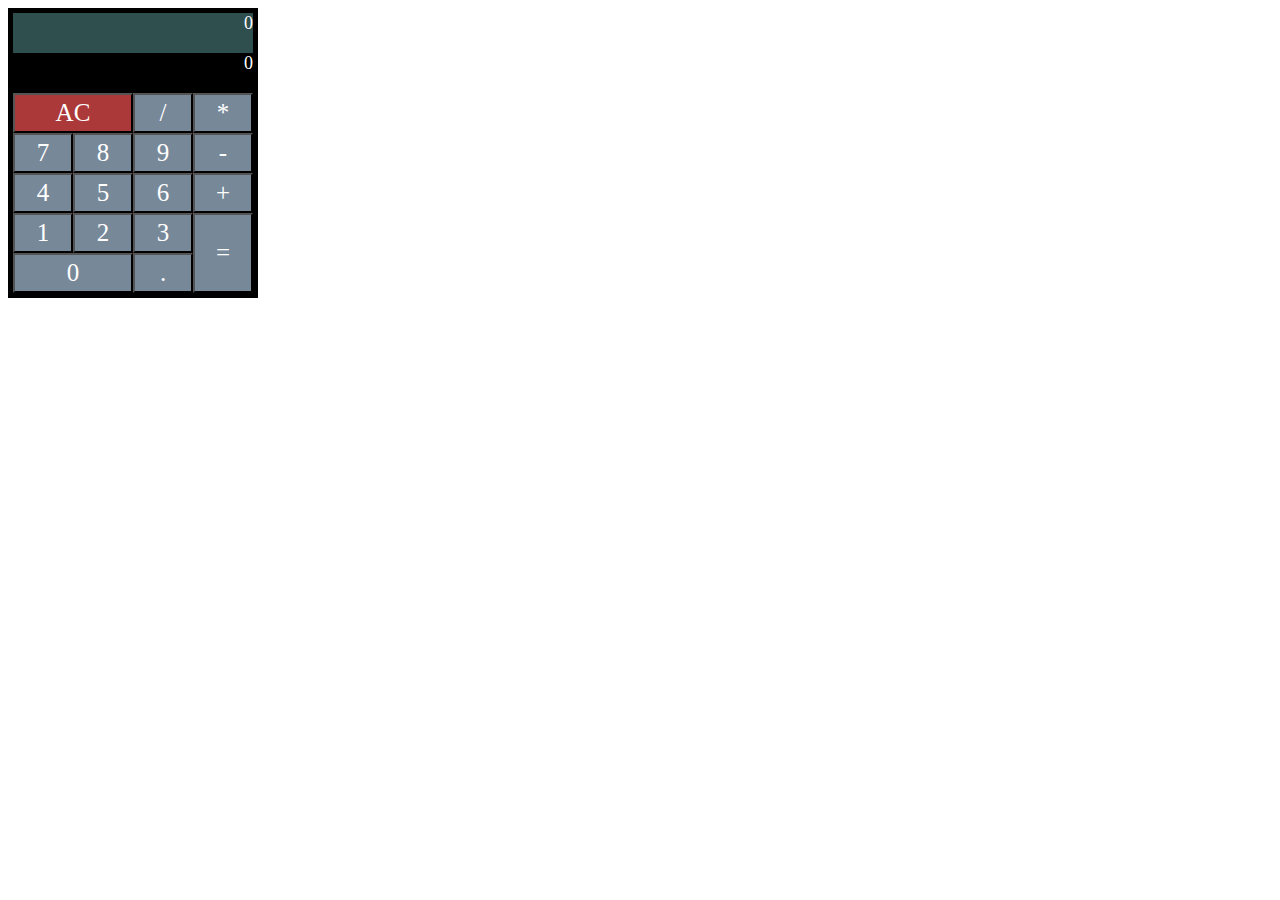
<file: practice/calcultor_grid/index.html>
<!DOCTYPE html>
<html>
  <head>
    <meta charset="utf-8">
    <title>Calculator Grid</title>
    <link rel="stylesheet" href="style.css">
  </head>
  <body>
   <div id="root">
    <label id="display"> 0</label>
    <label id="cdisplay" >0</label>
    <button id="clear">AC </button>
    <button id="divide">/</button>
    <button id="multiply">*</button>
    <button id="seven">7</button>
    <button id="eight">8</button>
    <button id="nine">9</button>
    <button id="minus">-</button>
    <button id="four">4</button>
    <button id="five">5</button>
    <button id="six">6</button>
    <button id="plus">+</button>
    <button id="one">1</button>
    <button id="two">2</button>
    <button id="three">3</button>
    <button id="zero">0</button>
    <button id="dot">.</button>
    <button id="equal">=</button>

   </div>
   </body>
</html>
</file>
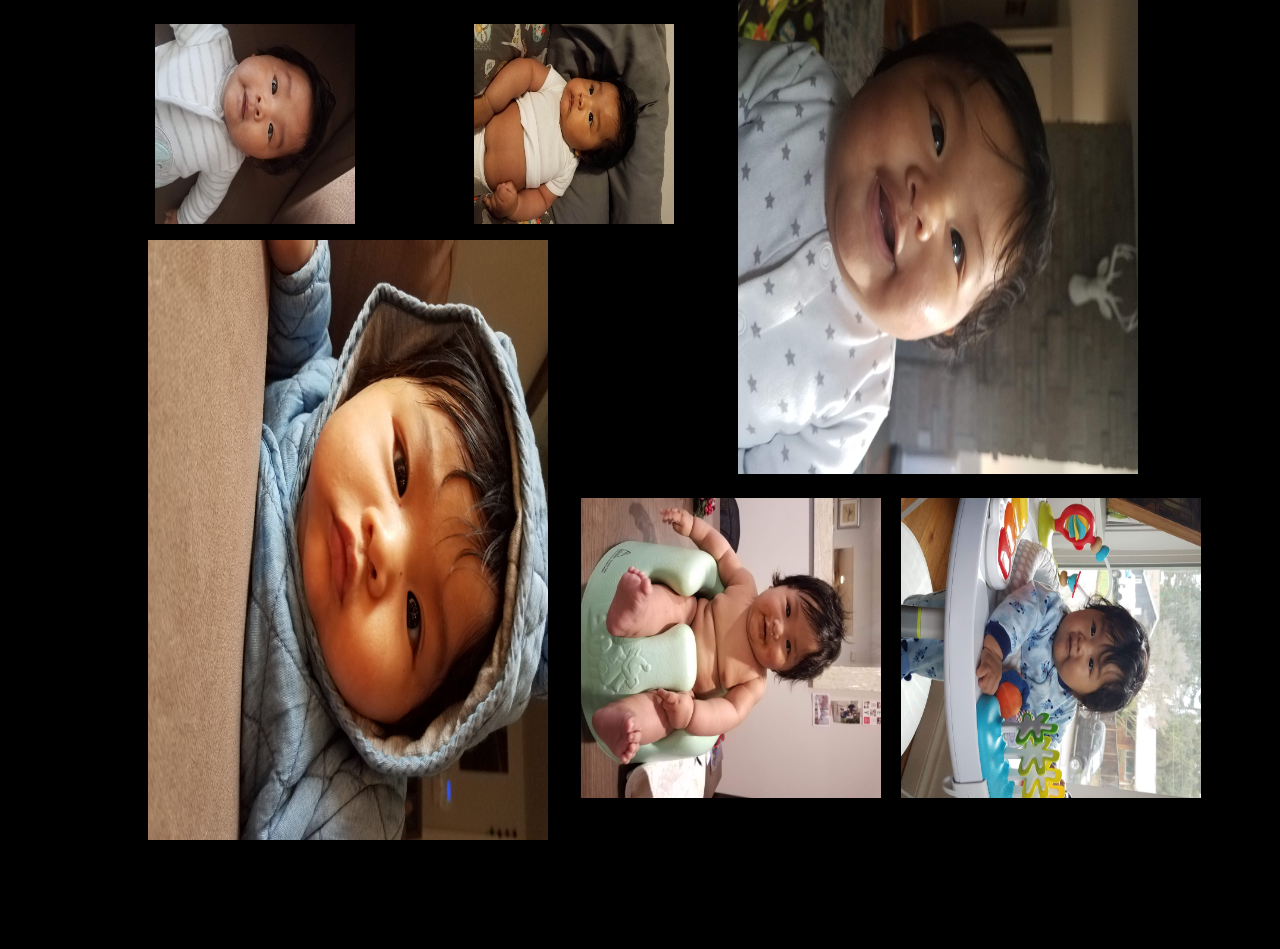
<file: practice/css_grid_fam/index.html>
<!DOCTYPE html>
<html>
  <head>
    <meta charset="utf-8">
    <title>CSS GRID - FAM</title>
  </head>
  <link rel="stylesheet" href="style.css">
  <body>
    <div class="container">
      <div class="gallery">
        <figure class="gallery_item gallery_item1">
          <img src="photos/20181106_102523.jpg" alt="Image1" width="200" height="200">
        </figure>
        <figure class="gallery_item gallery_item2">
          <img src="photos/20181107_073454.jpg" alt="Image2" width="200" height="200">
        </figure>
        <figure class="gallery_item gallery_item3">
          <img src="photos/20181130_105436.jpg" alt="Image3" width="500" height="400">
        </figure>
        <figure class="gallery_item gallery_item4">
          <img src="photos/20181219_095044.jpg" alt="Image4" width="600" height="400">
        </figure>
        <figure class="gallery_item gallery_item5">
          <img src="photos/20181219_135853.jpg" alt="Image5" width="300" height="300">
        </figure>
        <figure class="gallery_item gallery_item6">
          <img src="photos/20190102_101711.jpg" alt="Image6" width="300" height="300">
        </figure>
      </div>
    </div>
  </body>
</html>
</file>
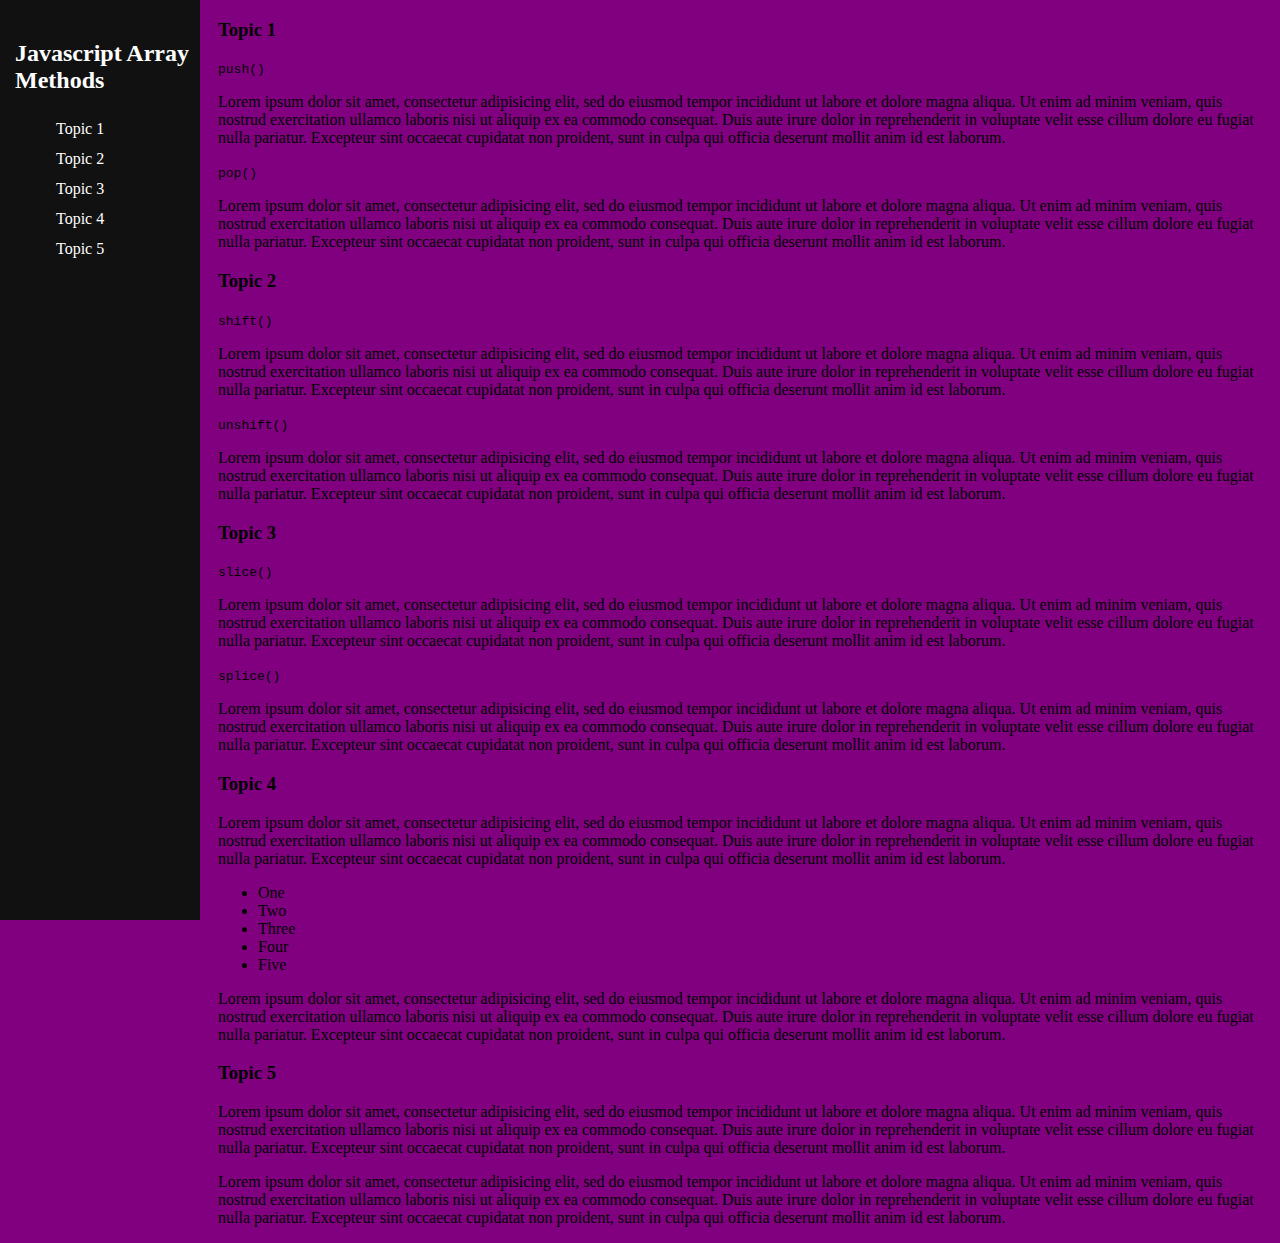
<file: responsive_web_design_projects/documentation_page/index.html>
<!DOCTYPE html>
<html>
  <head>

    <meta charset="utf-8">
    <title></title>
    <link rel="stylesheet" href="style.css">
  </head>
  <body>
    <main id="main-doc">

      <nav id="navbar">
        <header>
          <h2>Javascript Array Methods</h2>
        </header>
        <ul style="list-style: none;">
          <li><a href="#topic_1" class="nav-link">Topic 1</a></li>
          <li><a href="#topic_2" class="nav-link">Topic 2</a></li>
          <li><a href="#topic_3" class="nav-link">Topic 3</a></li>
          <li><a href="#topic_4" class="nav-link">Topic 4</a></li>
          <li><a href="#topic_5" class="nav-link">Topic 5</a></li>
        </ul>
      </nav>

      <section class="main-section" id="topic_1">
        <header>
          <h3>Topic 1</h3>
        </header>

        <code>push()</code>

        <p>Lorem ipsum dolor sit amet, consectetur adipisicing elit, sed do eiusmod tempor incididunt ut labore et dolore magna aliqua. Ut enim ad minim veniam, quis nostrud exercitation ullamco laboris nisi ut aliquip ex ea commodo consequat. Duis aute irure dolor in reprehenderit in voluptate velit esse cillum dolore eu fugiat nulla pariatur. Excepteur sint occaecat cupidatat non proident, sunt in culpa qui officia deserunt mollit anim id est laborum.</p>

        <code>pop()</code>

        <p>Lorem ipsum dolor sit amet, consectetur adipisicing elit, sed do eiusmod tempor incididunt ut labore et dolore magna aliqua. Ut enim ad minim veniam, quis nostrud exercitation ullamco laboris nisi ut aliquip ex ea commodo consequat. Duis aute irure dolor in reprehenderit in voluptate velit esse cillum dolore eu fugiat nulla pariatur. Excepteur sint occaecat cupidatat non proident, sunt in culpa qui officia deserunt mollit anim id est laborum.</p>
      </section>

      <section class="main-section" id="topic_2">
        <header>
          <h3>Topic 2</h3>
        </header>

        <code>shift()</code>

        <p>Lorem ipsum dolor sit amet, consectetur adipisicing elit, sed do eiusmod tempor incididunt ut labore et dolore magna aliqua. Ut enim ad minim veniam, quis nostrud exercitation ullamco laboris nisi ut aliquip ex ea commodo consequat. Duis aute irure dolor in reprehenderit in voluptate velit esse cillum dolore eu fugiat nulla pariatur. Excepteur sint occaecat cupidatat non proident, sunt in culpa qui officia deserunt mollit anim id est laborum.</p>

        <code>unshift()</code>

        <p>Lorem ipsum dolor sit amet, consectetur adipisicing elit, sed do eiusmod tempor incididunt ut labore et dolore magna aliqua. Ut enim ad minim veniam, quis nostrud exercitation ullamco laboris nisi ut aliquip ex ea commodo consequat. Duis aute irure dolor in reprehenderit in voluptate velit esse cillum dolore eu fugiat nulla pariatur. Excepteur sint occaecat cupidatat non proident, sunt in culpa qui officia deserunt mollit anim id est laborum.</p>

      </section>

      <section class="main-section" id="topic_3">
        <header>
          <h3>Topic 3</h3>
        </header>

        <code>slice()</code>

        <p>Lorem ipsum dolor sit amet, consectetur adipisicing elit, sed do eiusmod tempor incididunt ut labore et dolore magna aliqua. Ut enim ad minim veniam, quis nostrud exercitation ullamco laboris nisi ut aliquip ex ea commodo consequat. Duis aute irure dolor in reprehenderit in voluptate velit esse cillum dolore eu fugiat nulla pariatur. Excepteur sint occaecat cupidatat non proident, sunt in culpa qui officia deserunt mollit anim id est laborum.</p>

        <code>splice()</code>

        <p>Lorem ipsum dolor sit amet, consectetur adipisicing elit, sed do eiusmod tempor incididunt ut labore et dolore magna aliqua. Ut enim ad minim veniam, quis nostrud exercitation ullamco laboris nisi ut aliquip ex ea commodo consequat. Duis aute irure dolor in reprehenderit in voluptate velit esse cillum dolore eu fugiat nulla pariatur. Excepteur sint occaecat cupidatat non proident, sunt in culpa qui officia deserunt mollit anim id est laborum.</p>
      </section>

      <section class="main-section" id="topic_4">
        <header>
          <h3>Topic 4</h3>
        </header>

        <p>Lorem ipsum dolor sit amet, consectetur adipisicing elit, sed do eiusmod tempor incididunt ut labore et dolore magna aliqua. Ut enim ad minim veniam, quis nostrud exercitation ullamco laboris nisi ut aliquip ex ea commodo consequat. Duis aute irure dolor in reprehenderit in voluptate velit esse cillum dolore eu fugiat nulla pariatur. Excepteur sint occaecat cupidatat non proident, sunt in culpa qui officia deserunt mollit anim id est laborum.</p>

        <ul>
          <li>One</li>
          <li>Two</li>
          <li>Three</li>
          <li>Four</li>
          <li>Five</li>
        </ul>

        <p>Lorem ipsum dolor sit amet, consectetur adipisicing elit, sed do eiusmod tempor incididunt ut labore et dolore magna aliqua. Ut enim ad minim veniam, quis nostrud exercitation ullamco laboris nisi ut aliquip ex ea commodo consequat. Duis aute irure dolor in reprehenderit in voluptate velit esse cillum dolore eu fugiat nulla pariatur. Excepteur sint occaecat cupidatat non proident, sunt in culpa qui officia deserunt mollit anim id est laborum.</p>
      </section>

      <section class="main-section" id="topic_5">
        <header>
          <h3>Topic 5</h3>
        </header>

        <p>Lorem ipsum dolor sit amet, consectetur adipisicing elit, sed do eiusmod tempor incididunt ut labore et dolore magna aliqua. Ut enim ad minim veniam, quis nostrud exercitation ullamco laboris nisi ut aliquip ex ea commodo consequat. Duis aute irure dolor in reprehenderit in voluptate velit esse cillum dolore eu fugiat nulla pariatur. Excepteur sint occaecat cupidatat non proident, sunt in culpa qui officia deserunt mollit anim id est laborum.</p>

        <p>Lorem ipsum dolor sit amet, consectetur adipisicing elit, sed do eiusmod tempor incididunt ut labore et dolore magna aliqua. Ut enim ad minim veniam, quis nostrud exercitation ullamco laboris nisi ut aliquip ex ea commodo consequat. Duis aute irure dolor in reprehenderit in voluptate velit esse cillum dolore eu fugiat nulla pariatur. Excepteur sint occaecat cupidatat non proident, sunt in culpa qui officia deserunt mollit anim id est laborum.</p>
      </section>






    </main>





    <script type="text/javascript" src="script.js">

    </script>
  </body>
</html>
</file>
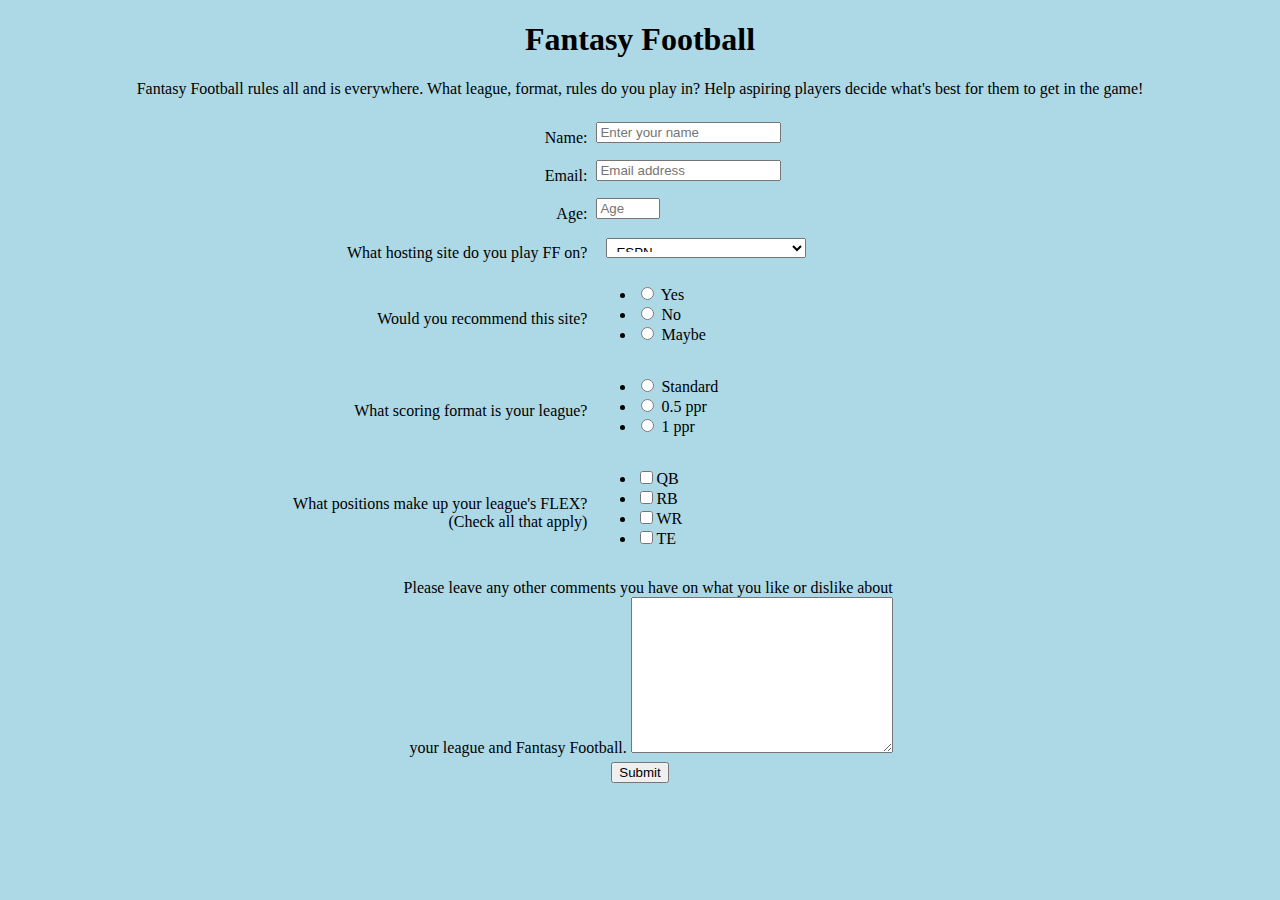
<file: responsive_web_design_projects/survey_form/index.html>
<!DOCTYPE html>
<html>
  <head>
    <link rel="stylesheet" href="style.css">
    <script src="app.js" charset="utf-8"></script>
    <meta charset="utf-8">
    <title></title>
  </head>
  <body>
    <main>
      <header>
        <h1 id="title">Fantasy Football</h1>
        <p id="description">Fantasy Football rules all and is everywhere.  What league, format, rules do you play in?  Help aspiring players decide what's best for them to get in the game!</p>
      </header>

    <!--   form -->
      <div id="form-div">
        <form id="survey-form" action="">
    <!--       name row -->
          <div class="row">
            <div class="label">
              <label for="" id="name-label">Name:</label>
            </div>
            <div class="right">
              <input type="text" id="name" required placeholder="Enter your name">
            </div>
          </div>
    <!--       email row -->
          <div class="row">
            <div class="label">
              <label for="" id="email-label">Email:</label>
            </div>
            <div class="right">
              <input type="email" id="email" required placeholder="Email address">
            </div>
          </div>
    <!--       age row -->
          <div class="row">
            <div class="label">
              <label for="" id="number-label">Age:</label>
            </div>
            <div class="right">
              <input type="number" id="number" min="1" max="100" required placeholder="Age">
            </div>
          </div>
    <!--       host site dropdown -->
          <div class="row">
            <div class="label">
              <label for="">What hosting site do you play FF on?</label>
            </div>
            <div class="right">
              <select name="" id="dropdown">
                <option value="">ESPN</option>
                <option value="">Yahoo</option>
                <option value="">NFL</option>
                <option value="">CBS</option>
                <option value="">Other</option>
              </select>
            </div>
          </div>
    <!--       recommend radio -->
          <div class="row">
            <div class="label">
              <label for="">Would you recommend this site?</label>
            </div>
            <div class="right">
              <ul>
                <li>
                  <input type="radio" name="recommend" value="yes">
                  <label for="">Yes</label>
                </li>
                <li>
                  <input type="radio" name="recommend" value="no">
                  <label for="">No</label>
                </li>
                <li>
                  <input type="radio" name="recommend" value="maybe">
                  <label for="">Maybe</label>
                </li>
              </ul>
            </div>
          </div>
    <!--       format radio-->
          <div class="row">
            <div class="label">
              <label for="">What scoring format is your league?</label>
            </div>
            <div class="right">
              <ul>
                <li>
                  <input type="radio" name="recommend" value="standard">
                  <label for="">Standard</label>
                </li>
                <li>
                  <input type="radio" name="recommend" value="ppr-half">
                  <label for="">0.5 ppr</label>
                </li>
                <li>
                  <input type="radio" name="recommend" value="ppr-one">
                  <label for="">1 ppr</label>
                </li>
              </ul>
            </div>
          </div>
    <!--       flex positions -->
          <div class="row">
            <div class="label">
              <label for="">What positions make up your league's FLEX?<br>(Check all that apply)</label>
            </div>
            <div class="right">
              <ul>
                <li>
                  <label for="">
                    <input type="checkbox" value="qb">QB
                  </label>
                </li>
                <li>
                  <label for="">
                    <input type="checkbox" value="rb">RB
                  </label>
                </li>
                <li>
                  <label for="">
                    <input type="checkbox" value="wr">WR
                  </label>
                </li>
                <li>
                  <label for="">
                    <input type="checkbox" value="te">TE
                  </label>
                </li>
              </ul>
            </div>
          </div>
    <!--       comments -->
          <div class="row">
            <div class="label">
              <label for="">Please leave any other comments you have on what you like or dislike about your league and Fantasy Football.</label>
              <textarea name="" id="" cols="30" rows="10"></textarea>
            </div>
          </div>
    <!--       submit -->
          <div class="row">
            <button type="submit" id="submit">Submit</button>
          </div>
        </form>
      </div>
    </main>
  </body>
</html>
</file>
<file: practice/calcultor_grid/style.css>
button
{
 background-color: LightSlateGray;
 font-family:"Orbitron";
 font-size:25px;
 color:white;

}
button:hover{
background-color: gray;
color:black;
}
button:active{

box-shadow: 0 1px #666;
  transform: translateY(4px);
}
body{
display:flex;
justify-items:center;
color:white;

}
#root{
padding:5px;
background-color:black;
display:grid;
width:240px;
height:280px;
  grid-template-columns: 1fr 1fr 1fr 1fr;
  grid-template-rows: 1fr 1fr 1fr 1fr 1fr 1fr 1fr;
  grid-gap:0.1px;
  grid-template-areas:
  "display display display display"
  "cdisplay cdisplay cdisplay cdisplay"
  "clear clear divide multiply"
  "seven eight nine minus"
  "four five six plus"
  "one two three equal"
  "zero zero dot equal";
}

#display{
  grid-area:display;
  color:white;
  text-align:right;
  background:DarkSlateGray;
   border:none;
   font-size:18px;
   font-family:"Tinos"
}
#cdisplay{
grid-area:cdisplay;
 font-color:white;
 text-align:right;
 background:black;
 border:none;
 font-size:18px;
 font-family:"Tinos"
}

#clear
{
  grid-area:clear;
  background:rgb(172,57,57);
}

#divide
{
grid-area:divide;
}
#multiply
{
grid-area:multiply;
}
#plus{
grid-area:plus;
}
#minus{
grid-area:minus;
}
#seven
{
grid-area:seven;
}
#eight
{
grid-area:eight;
}
#nine
{
grid-area:nine;
}
#four
{
grid-area:four;
}
#five
{
grid-area:five;
}
#three
{
grid-area:three;
}
#two
{
grid-area:two;
}
#one
{
grid-area:one;
}
#dot
{
grid-area:dot;
}
#zero{
grid-area:zero;
}
#equal{
grid-area:equal;
}
#six{
grid-area:six;
}
span{
vertical-align:middle;
}
</file>
<file: practice/css_grid_fam/style.css>
body {
  background-color: black;
}

.gallery {
  display: grid;
  grid-template-columns: repeat(12, 1fr);
  grid-template-rows: repeat(12, 5vw);
  grid-gap: 15px;
}

.gallery_img {
  width: 100%;
  height: 100%;
  object-fit: cover;
}

.gallery_item1 {
  grid-column-start: 2;
  grid-column-end: 4;
  grid-row-start: 1;
  grid-row-end: 3;
}

.gallery_item2 {
  grid-column-start: 5;
  grid-column-end: 7;
  grid-row-start: 1;
  grid-row-end: 3;
}

.gallery_item3 {
  grid-column-start: 7;
  grid-column-end: 10;
  grid-row-start: 1;
  grid-row-end: 6;
}

.gallery_item4 {
  grid-column-start: 1;
  grid-column-end: 5;
  grid-row-start: 5;
  grid-row-end: 6;
}

.gallery_item5 {
  grid-column-start:6;
  grid-column-end: 8;
  grid-row-start: 7;
  grid-row-end: 9;
}

.gallery_item6 {
  grid-column-start: 9;
  grid-column-end: 11;
  grid-row-start: 7;
  grid-row-end: 9;
}

img {
    transform: rotate(90deg);
}
</file>
<file: responsive_web_design_projects/documentation_page/style.css>
body {
  background-color: purple;
}

/* The sidebar menu */
#navbar {
  height: 100%; /* Full-height: remove this if you want "auto" height */
  width: 200px; /* Set the width of the sidebar */
  position: fixed; /* Fixed Sidebar (stay in place on scroll) */
  z-index: 1; /* Stay on top */
  top: 0; /* Stay at the top */
  left: 0;
  background-color: #111; /* Black */
  overflow-x: hidden; /* Disable horizontal scroll */
  padding-top: 20px;
}

#navbar h2 {
  color: white;
  margin-left: 15px;
}

/* The navigation menu links */
#navbar a {
  padding: 6px 8px 6px 16px;
  text-decoration: none;
  /*font-size: 25px;*/
  color: white;
  display: block;
}

.main-section {
  margin-left: 200px; /* Same as the width of the sidebar */
  padding: 0px 10px;
}

/* On smaller screens, where height is less than 450px, change the style of the sidebar (less padding and a smaller font size) */
@media screen and (max-height: 450px) {
  #navbar {
    padding-top: 15px;
  }
  #navbar a {
    font-size: 18px;
  }
}
</file>
<file: responsive_web_design_projects/survey_form/style.css>
body {
  background-color: lightblue;
}

#main-div {
  background-color: white;
  width: 75%;
  /*centers div*/
  margin: 0 auto;
  max-width: 900px;
  padding: 10px;
  padding-top: 20px;
}

h1, p {
  text-align: center;
}

div {
  display: block;
}

.row {
  text-align: center;
}

.label {
  display: inline-block;
  text-align: right;
  width: 40%;
  padding: 5px;
  vertical-align: middle;
  margin-top:  10px;
}

.right {
  display: inline-block;
  text-align: left;
  width: 48%;
  vertical-align: middle;
}

.input-field {
  height: 20px;
  width: 280px;
  padding: 5px;
  margin: 10px;
}

#dropdown {
  height: 20px;
  width: 200px;
  padding: 5px;
  margin: 10px;
}

.radio {
  position: relative;
  left: -43px;
  margin-left: 10px;
  display: block;
  padding-bottom: 10px;
}

.userRatings {
  float: left;
  margin-right: 5px;
}

.checkbox {
  position: relative;
  left: -43px;
  margin-left: 10px;
  display: block;
  padding-bottom: 10px;
}

.comment-box {
  height: 50px;
  resize: vertical;
  padding: 5px;
  margin: 10px;

}

#submit-button {
  height: 40px;
  background-color: blue;
  color: white;
  width: 90px;
  border-radius: 4px;
  margin: 10px;
  font-size: 1em;
}
</file>
